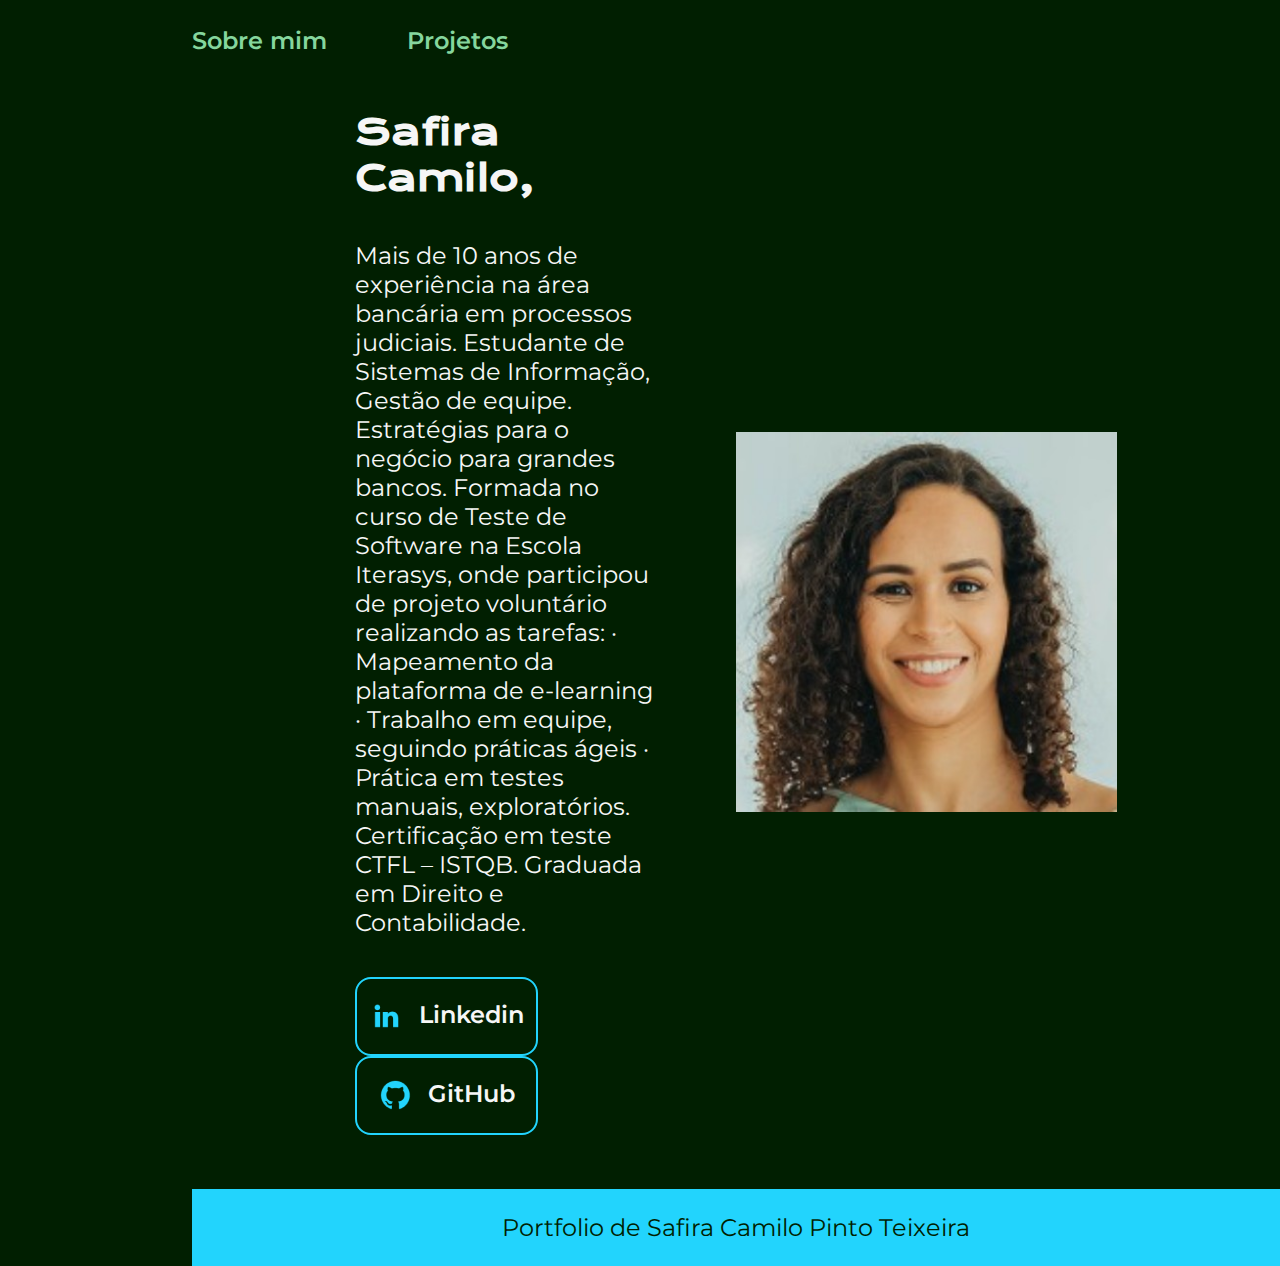
<file: index.html>
<!DOCTYPE html>
<html lang="pt-br">
<head>
    <meta charset="UTF-8">
    <meta name="viewport" content="width=device-width, initial-scale=1.0">
    <title>Portfólio</title>
    <link rel="stylesheet" href="./styles/style.css">
</head>
<body>
    <header class="cabecalho">
        <nav class="cabecalho__menu">  
            <a class="cabecalho__menu__link" href="index.html">Sobre mim</a>
            <a class="cabecalho__menu__link" href="about.html">Projetos</a>
        </nav>
    <header>
        
    <main class="apresentacao">
        <section class="apresentacao__conteudo">
            <h1 class="apresentacao__conteudo__titulo">Safira Camilo,</h1>
            <p class="apresentacao__conteudo__texto">Mais de 10 anos de experiência na área bancária em processos judiciais. Estudante de Sistemas de Informação,
                Gestão de equipe. Estratégias para o negócio para grandes bancos. 
                Formada no curso de Teste de Software na Escola Iterasys, onde participou de projeto voluntário realizando as tarefas:
                ·	Mapeamento da plataforma de e-learning
                ·	Trabalho em equipe, seguindo práticas ágeis
                ·	Prática em testes manuais, exploratórios.
                Certificação em teste CTFL – ISTQB. Graduada em  Direito e Contabilidade.
                 
            <div class="apresentacao__navegacao">
            <a>
            <a class="apresentacao__links__navegacao" href= "https://www.linkedin.com/in/safira-camilo-teste-software" >
                <img src="imagens/assets/linkedin.png">
                Linkedin
            </a> 
            <a class="apresentacao__links__navegacao" href="https://github.com/safiracamilo">
                <img src="imagens/assets/github.png">
                GitHub 
            </a>
            
            </div>   
        </section>      
        <img class= "aprsentacao__imagem" src ="./imagens/assets/FOTO-PERFIL-SAFIRA.jpg" alt="FotoPerfil-Safira" border-radius: 20%>

        
        
    </main>    
    <footer class="rodape">
        <p>Portfolio de Safira Camilo Pinto Teixeira</p>
    </footer>
    
</body>
</html>
</file>
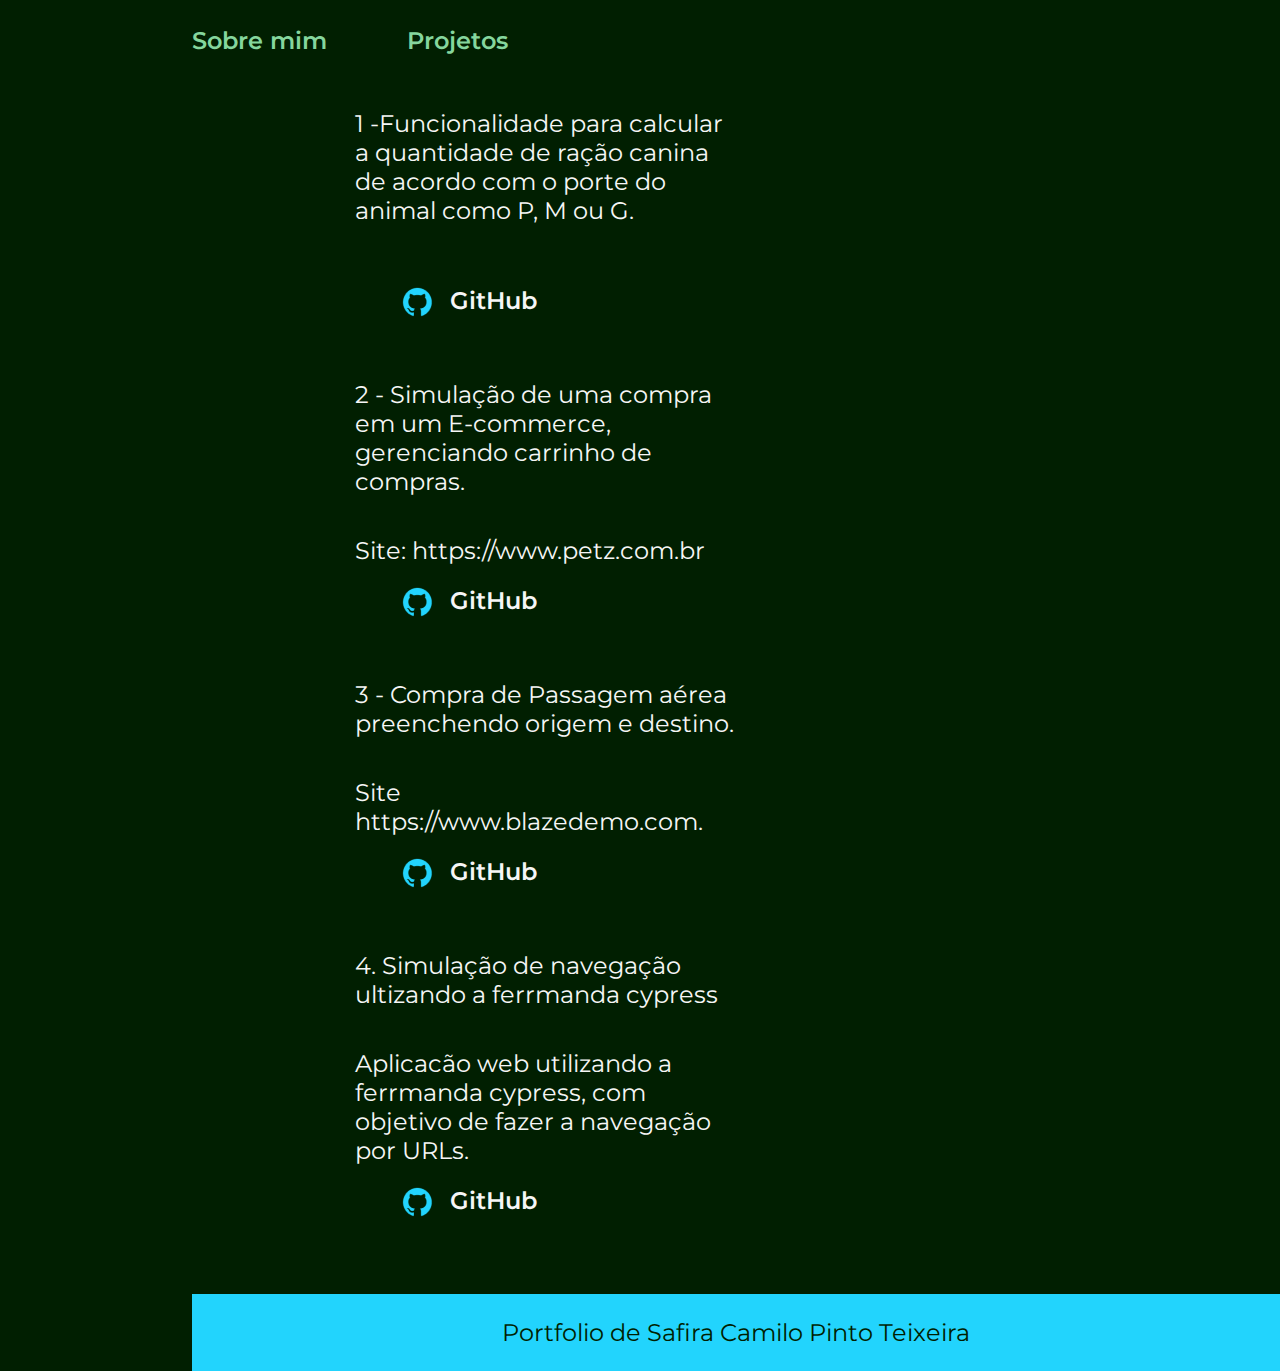
<file: about.html>
<!DOCTYPE html>
<html lang="pt-br">
<head>
    <meta charset="UTF-8">
    <meta name="viewport" content="width=device-width, initial-scale=1.0">
    <title>Sobre mim</title>
    <link rel="stylesheet" href="./styles/style.css">
    
</head>
<body>
    <header class="cabecalho">
        <nav class="cabecalho__menu">  
            <a class="cabecalho__menu__link" href="index.html">Sobre mim</a>
            <a class="cabecalho__menu__link" href="about.html">Projetos</a>
        </nav>
    <header>
    <main class="apresentacao"> 
        <section class="apresentacao__conteudo">
                <p class="apresentacao__conteudo__texto">
                1 -Funcionalidade para calcular a quantidade de ração canina  de acordo com o porte do animal como P, M ou G.<p class="apresentacao__conteudo__texto">                                     
                <a class="apresentacao__links__projetos" href="https://github.com/safiracamilo/calcular_racao_cao">
                <img src="imagens/assets/github.png">
                GitHub 
            </a>            
                </p>
            <p class="apresentacao__conteudo__texto">
                2 - Simulação de uma compra em um E-commerce, gerenciando carrinho de compras.
                <p class="apresentacao__conteudo__texto">  Site: https://www.petz.com.br                
                <a class="apresentacao__links__projetos" href="https://github.com/safiracamilo/petzteste/blob/master/pages/__init__.py">
                    <img src="imagens/assets/github.png">
                    GitHub 
                </a>                
                </p>
            <p class="apresentacao__conteudo__texto">                                                                                                                                                                                                                                                                                                                       
                3 - Compra de Passagem aérea preenchendo origem e destino.
                <p class="apresentacao__conteudo__texto">
                Site https://www.blazedemo.com.                  
                <a class="apresentacao__links__projetos" href=" https://github.com/safiracamilo/projetoMercado/blob/master/__tests__/unit/calculadora.spec.js">
                    <img src="imagens/assets/github.png">
                    GitHub
                </a>
                </p>       
            <p class="apresentacao__conteudo__texto">              
                4. Simulação de navegação ultizando a ferrmanda cypress 
                <p class="apresentacao__conteudo__texto">               
                Aplicacão web utilizando a ferrmanda cypress, com objetivo de fazer a navegação por URLs.          
                <a class="apresentacao__links__projetos" href=" https://github.com/safiracamilo/projetoMercado/blob/master/__tests__/unit/calculadora.spec.js">
                    <img src="imagens/assets/github.png">
                    GitHub
                </a>
                </p>

        </section>
        
    </main>
    <footer class="rodape">
        <p>Portfolio de Safira Camilo Pinto Teixeira</p>
    </footer>
    
</body>
</html>
</file>
<file: styles/style.css>
@import url('https://fonts.googleapis.com/css2?family=Krona+One&family=Montserrat:ital,wght@0,100..900;1,100..900&display=swap');

:root{
    --cor--primaria:rgb(1, 31, 1);
    --cor--secundaria:#F6F6F6;
    --cor--terciaria:#22D4FD;
    --cor--quartenaria:#85d69d;
    --cor-hover:#272727;

    --fonte--primaria: 'Krona One', sans-serif;
    --fonte--secundaria: 'Montserrat', sans-serif;

}
*{
    margin: 0;
    padding: 0;
}
body{
    /* height: 100vh; */
    box-sizing: border-box;
    background-color:var(--cor--primaria);
    color: var(--cor--secundaria);
}
.cabecalho{
    padding: 2% 0% 0% 15%;
}
.cabecalho__menu{
    display: flex;
    gap:80px;
}
.cabecalho__menu__link{
    font-family: var(--fonte--secundaria);
    font-size: 1.5rem;
    font-weight: 600;
    color: var(--cor--quartenaria);
    text-decoration: none;
}
.apresentacao{
    padding: 5% 15%;
    display: flex;
    align-items: center;
    justify-content: space-between;
    gap:82px;    
}
.apresentacao__conteudo{
    width: 50%;
    display:flex;
    flex-direction: column;
    gap: 40px;       
}
.apresentacao__conteudo__titulo{
    font-size:2.25rem;
    font-family: var(--fonte--primaria);
}
.titulo-destaque{
    color: var(--cor--terciaria);
}
.apresentacao__conteudo__texto{
    font-size: 24px;
    font-family: var(--fonte--secundaria);    
}
.apresentacao__links{
    display: flex;
    flex-direction: column;
    justify-content: space-between;
    align-items: center;
    gap: 32px;
}
.apresentacao__links__subtitulo{
    font-family: var(--fonte--primaria);
    font-weight: 400;
    font-size: 1.5rem;
}
.apresentacao__links__navegacao{
    display:flex;
    justify-content:center;
    gap:16px;
    width: 60%;
    text-align:center;
    border-radius: 16px;
    font-size:1.5rem;
    font-weight: 600;
    padding: 21.5px 0;
    text-decoration: none;
    color:var(--cor--secundaria);
    font-family: var(--fonte--secundaria);
    border:2px solid var(--cor--terciaria);
}

.apresentacao__links__projetos{
    display:flex;
    justify-content:center;
    gap:16px;
    width: 60%;
    text-align:center;
    border-radius: 16px;
    font-size:1.5rem;
    font-weight: 600;
    padding: 21.5px 0;
    text-decoration: none;
    color:var(--cor--secundaria);
    font-family: var(--fonte--secundaria);
    

}
.apresentacao__links__link:hover{
    background-color: var(--cor-hover);
}
.aprsentacao__imagem{
    width: 50%;
}
.rodape{
    padding: 24px;
    color: var(--cor--primaria);
    background-color: var(--cor--terciaria);
    text-align: center;
    font-family: var(--fonte--secundaria);
    font-size: 1.5rem;;
    font-weight: 400; 
}
@media(max-width:1200px){
    .cabecalho{
        padding:10%;               
    }
    .cabecalho__menu{
        justify-content: center;
    }
    .apresentacao{
        flex-direction: column-reverse;
        padding: 5%;
    }
    .apresentacao__conteudo{
        width: auto;

    }   
}
</file>
